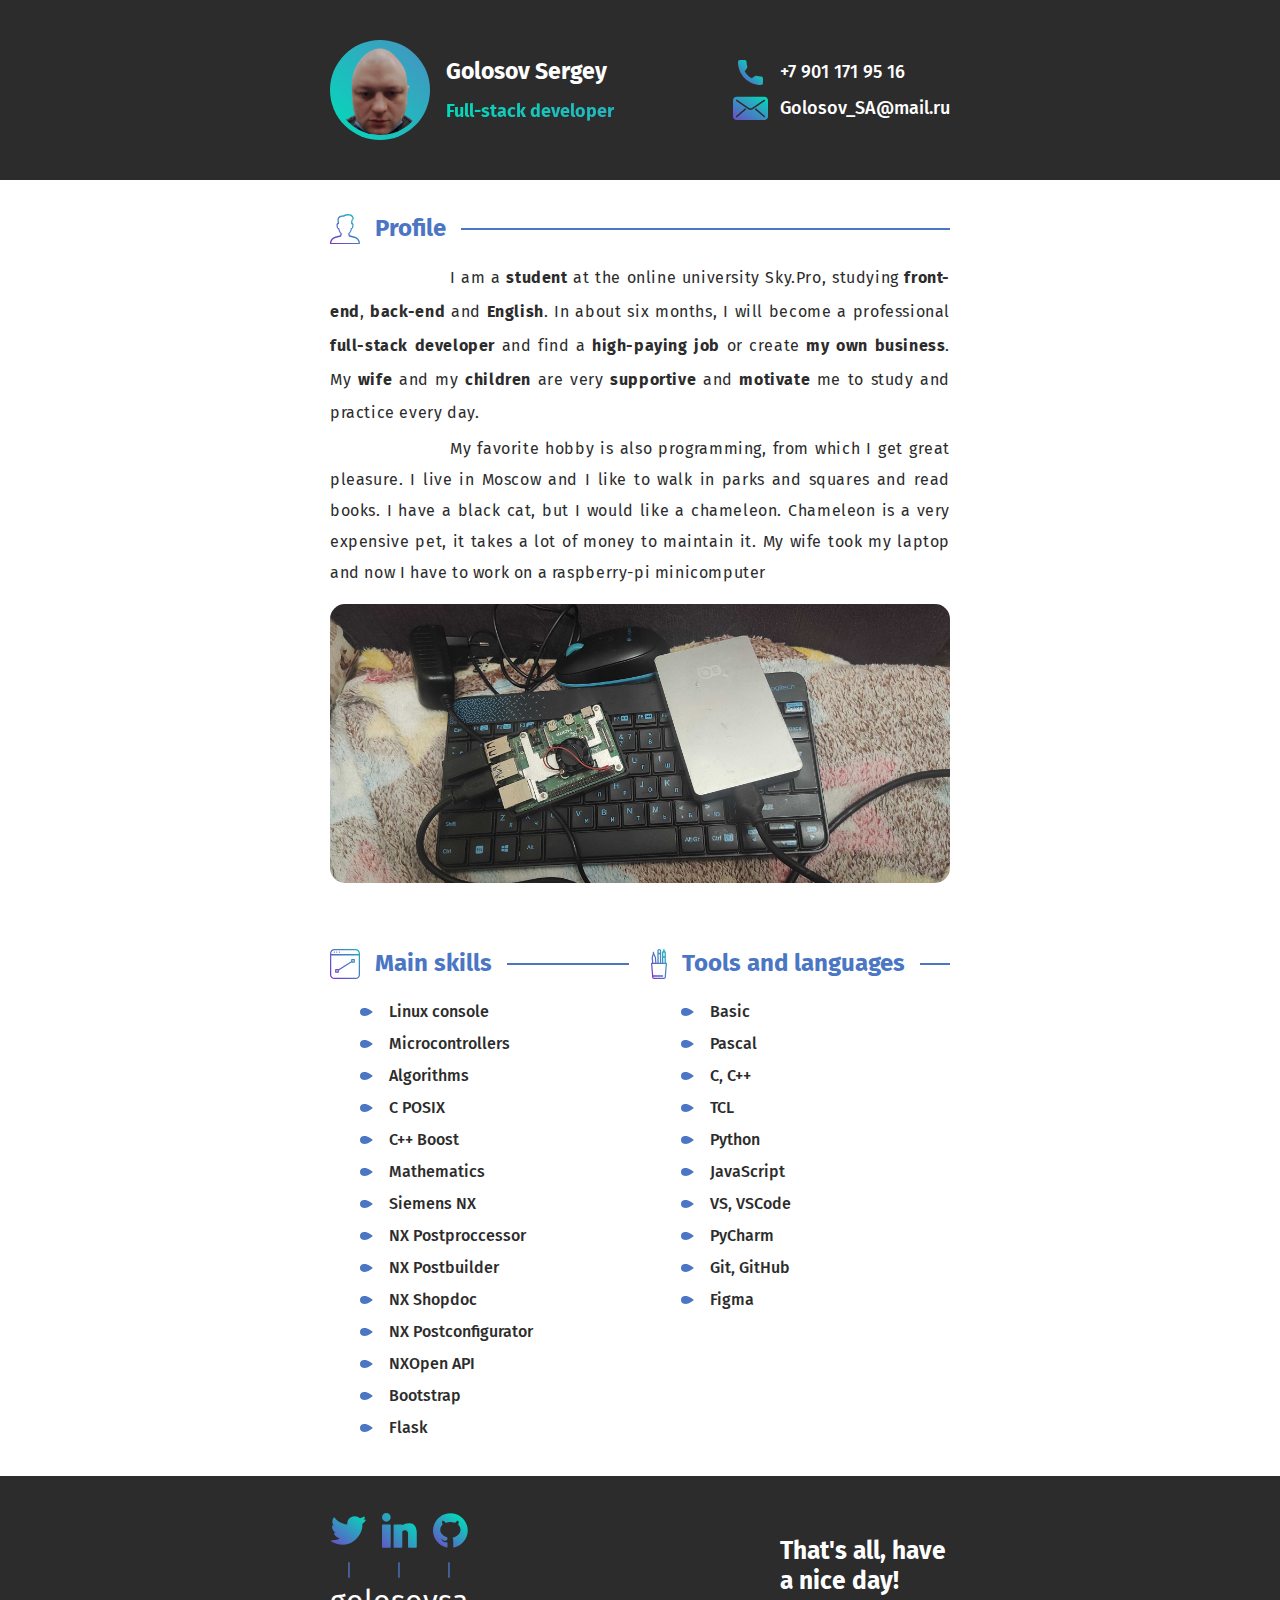
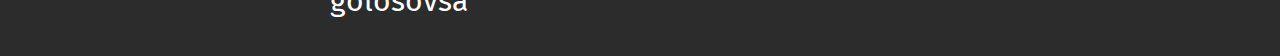
<file: part1/index.html>
<!DOCTYPE html>
<html lang="ru">
<head>
    <meta charset="UTF-8">
    <meta http-equiv="X-UA-Compatible" content="IE=edge">
    <meta name="viewport" content="width=device-width, initial-scale=1.0">
    <title>My selfolio</title>
    <link href="./style/style.css" rel="stylesheet">
</head>

<!-- https://www.figma.com/file/mZslXksM1A70tJVm8c5nGt/Resume-%26-Cover-Letter-Template-(Community)?node-id=0%3A2 -->

<body class="body">

    <header class="header align">
        <div class="header__item">
            <div class="avatar">
                <div class="avatar__back">
                    <img class="avatar__img" src="./img/avatar.png" alt="Golosov Sergey">
                </div>
                <div class="avatar__info">
                    <h1 class="avatar__title">Golosov Sergey</h1>
                    <p class="avatar__text">Full-stack developer</p>
                </div>
            </div>
        </div>
        <div class="header__item">
            <address class="contacts">
                <a class="contacts__item" href="tel:+79011719516">
                    <img class="contacts__img" src="./img/icons/contacts/phone.svg" alt="Phone">
                    <p class="contacts__text">+7 901 171 95 16</p>
                </a>
                <a class="contacts__item" href="mailto:golosov_sa@mail.ru">
                    <img class="contacts__img" src="./img/icons/contacts/email.svg" alt="Email">
                    <p class="contacts__text">Golosov_SA@mail.ru</p>
                </a>
            </address>
        </div>
        <div class="header__item header__item_for-desktop">
            <div class="social social_desktop-visible">
                <nav class="social__icons">
                    <a class="social__link" target="_blank" href="#">
                        <img class="social__img" src="./img/icons/social/twitter.svg" alt="Twitter">
                    </a>
                    <a class="social__link" target="_blank" href="#">
                        <img class="social__img" src="./img/icons/social/linkedin.svg" alt="Linkedin">
                    </a>
                    <a class="social__link" target="_blank" href="https://github.com/golosovsa">
                        <img class="social__img" src="./img/icons/social/github.svg" alt="GitHub">
                    </a>
                </nav>
                <div class="social__lines">
                    <img class="social__line" src="./img/icons/social/separator.svg" alt="Separator">
                    <img class="social__line" src="./img/icons/social/separator.svg" alt="Separator">
                    <img class="social__line" src="./img/icons/social/separator.svg" alt="Separator">
                </div>
                <p class="social__nickname">golosovsa</p>
            </div>
        </div>
    </header>

    <section class="section align">
        <div class="section__one-column">
            <div class="section__header">
                <img class="section__icon" src="./img/icons/profile.svg" alt="Profile">
                <h2 class="section__title">Profile</h2>
                <div class="section__line"></div>
            </div>
        </div>
        <div class="section__one-column">
            <p class="section__text">
                I am a <em>student</em> at the online university Sky.Pro, studying <em>front-end</em>, <em>back-end</em> and <em>English</em>.
                In about six months, I will become a professional <em>full-stack developer</em> and find a <em>high-paying job</em> or create <em>my own business</em>. 
                My <em>wife</em> and my <em>children</em> are very <em>supportive</em> and <em>motivate</em> me to study and practice every day.
            </p> 
            <p class="section__text">
                My favorite hobby is also programming, from which I get great pleasure. 
                I live in Moscow and I like to walk in parks and squares and read books. 
                I have a black cat, but I would like a chameleon.
                Chameleon is a very expensive pet, it takes a lot of money to maintain it. 
                My wife took my laptop and now I have to work on a raspberry-pi minicomputer
            </p>
        </div>
        <div class="section__one-column">
            <img class="section__img" src="./img/my_rpi.jpg" alt="My raspberry-pi">
        </div>
    </section>

    <section class="section align">
        <div class="section__two-column">
            <div class="section__list-inner">
                <div class="section__header">
                    <img class="section__icon" src="./img/icons/skills.svg" alt="Main skills">
                    <h2 class="section__title">Main skills</h2>
                    <div class="section__line"></div>
                </div>
                <ul class="section__list">
                    <li class="section__list-item">Linux console</li>
                    <li class="section__list-item">Microcontrollers</li>
                    <li class="section__list-item">Algorithms</li>
                    <li class="section__list-item">C POSIX</li>
                    <li class="section__list-item">С++ Boost</li>
                    <li class="section__list-item">Mathematics</li>
                    <li class="section__list-item">Siemens NX</li>
                    <li class="section__list-item">NX Postproccessor</li>
                    <li class="section__list-item">NX Postbuilder</li>
                    <li class="section__list-item">NX Shopdoc</li>
                    <li class="section__list-item">NX Postconfigurator</li>
                    <li class="section__list-item">NXOpen API</li>
                    <li class="section__list-item">Bootstrap</li>
                    <li class="section__list-item">Flask</li>
                </ul>
            </div>
            <div class="section__list-inner">
                <div class="section__header">
                    <img class="section__icon" src="./img/icons/tools.svg" alt="Tools and languages">
                    <h2 class="section__title">Tools and languages</h2>
                    <div class="section__line"></div>
                </div>
                <ul class="section__list">
                    <li class="section__list-item">Basic</li>
                    <li class="section__list-item">Pascal</li>
                    <li class="section__list-item">C, C++</li>
                    <li class="section__list-item">TCL</li>
                    <li class="section__list-item">Python</li>
                    <li class="section__list-item">JavaScript</li>
                    <li class="section__list-item">VS, VSCode</li>
                    <li class="section__list-item">PyCharm</li>
                    <li class="section__list-item">Git, GitHub</li>
                    <li class="section__list-item">Figma</li>
                </ul>
            </div>
        </div>
    </section>

    <footer class="footer align">
        <div class="social social_mobile-visible">
            <nav class="social__icons">
                <a class="social__link" target="_blank" href="#">
                    <img class="social__img" src="./img/icons/social/twitter.svg" alt="Twitter">
                </a>
                <a class="social__link" target="_blank" href="#">
                    <img class="social__img" src="./img/icons/social/linkedin.svg" alt="Linkedin">
                </a>
                <a class="social__link" target="_blank" href="https://github.com/golosovsa">
                    <img class="social__img" src="./img/icons/social/github.svg" alt="GitHub">
                </a>
            </nav>
            <div class="social__lines">
                <img class="social__line" src="./img/icons/social/separator.svg" alt="Separator">
                <img class="social__line" src="./img/icons/social/separator.svg" alt="Separator">
                <img class="social__line" src="./img/icons/social/separator.svg" alt="Separator">
            </div>
            <p class="social__nickname">golosovsa</p>
        </div>
        <h2 class="footer__title">That's all, have a nice day!</h2>
    </footer>
</body>
</html>
</file>
<file: part1/style/style.css>
@import url("https://fonts.googleapis.com/css2?family=Fira+Sans:wght@400;500;700&family=Roboto:wght@400;700&display=swap");
* {
  margin: 0;
  padding: 0;
}

/* big desktop version size*/
.body {
  font-family: "Fira Sans", Sans-Serif;
}

.align {
  padding-left: calc(50% - 1240px);
  padding-right: calc(50% - 1240px);
}

.header {
  height: 505px;
  background-color: #2C2C2C;
  display: -webkit-box;
  display: -ms-flexbox;
  display: flex;
  -webkit-box-orient: horizontal;
  -webkit-box-direction: normal;
      -ms-flex-flow: row nowrap;
          flex-flow: row nowrap;
  -ms-flex-line-pack: center;
      align-content: center;
  -webkit-box-pack: justify;
      -ms-flex-pack: justify;
          justify-content: space-between;
  -webkit-box-align: center;
      -ms-flex-align: center;
          align-items: center;
}

.avatar {
  display: -webkit-box;
  display: -ms-flexbox;
  display: flex;
  -webkit-column-gap: 64px;
          column-gap: 64px;
  -webkit-box-orient: horizontal;
  -webkit-box-direction: normal;
      -ms-flex-flow: row nowrap;
          flex-flow: row nowrap;
  -webkit-box-align: center;
      -ms-flex-align: center;
          align-items: center;
  -webkit-box-pack: start;
      -ms-flex-pack: start;
          justify-content: flex-start;
  -ms-flex-line-pack: center;
      align-content: center;
}

.avatar__back {
  width: 240px;
  height: 240px;
  background: linear-gradient(45deg, #01DCBA 0%, #498FC2 100%);
  border-radius: 120px;
}

.avatar__img {
  width: 224px;
  height: 224px;
  margin: 8px;
  border-radius: 112px;
  -webkit-transform: rotate(5deg);
          transform: rotate(5deg);
}

.avatar__info {
  display: -webkit-box;
  display: -ms-flexbox;
  display: flex;
  -webkit-box-orient: vertical;
  -webkit-box-direction: normal;
      -ms-flex-flow: column nowrap;
          flex-flow: column nowrap;
  row-gap: 26px;
  -webkit-box-pack: center;
      -ms-flex-pack: center;
          justify-content: center;
  -webkit-box-align: start;
      -ms-flex-align: start;
          align-items: flex-start;
  -ms-flex-line-pack: start;
      align-content: flex-start;
}

.avatar__title {
  font-style: normal;
  font-weight: 700;
  font-size: 65px;
  line-height: 78px;
  color: #fff;
}

.avatar__text {
  font-style: normal;
  font-weight: 700;
  font-size: 52.5px;
  line-height: 63px;
  color: transparent;
  background-clip: text;
  background-color: white;
  background-image: linear-gradient(142.02deg, #01DCBA 0%, #498FC2 185.95%);
  background-size: 100%;
  -webkit-background-clip: text;
  -moz-background-clip: text;
  -webkit-text-fill-color: transparent;
  -moz-text-fill-color: transparent;
}

.contacts {
  display: -webkit-box;
  display: -ms-flexbox;
  display: flex;
  -webkit-box-orient: vertical;
  -webkit-box-direction: normal;
      -ms-flex-flow: column nowrap;
          flex-flow: column nowrap;
  -ms-flex-line-pack: start;
      align-content: flex-start;
  -webkit-box-pack: center;
      -ms-flex-pack: center;
          justify-content: center;
  -webkit-box-align: start;
      -ms-flex-align: start;
          align-items: flex-start;
  row-gap: 45px;
}

.contacts:hover {
  text-decoration: none;
}

.contacts__item {
  text-decoration: none;
  display: -webkit-box;
  display: -ms-flexbox;
  display: flex;
  -webkit-box-orient: horizontal;
  -webkit-box-direction: normal;
      -ms-flex-flow: row nowrap;
          flex-flow: row nowrap;
  -webkit-column-gap: 24px;
          column-gap: 24px;
  -webkit-box-align: center;
      -ms-flex-align: center;
          align-items: center;
  -webkit-box-pack: start;
      -ms-flex-pack: start;
          justify-content: flex-start;
  -ms-flex-line-pack: center;
      align-content: center;
}

.contacts__img {
  width: 70px;
  height: 50px;
}

.contacts__text {
  font-style: normal;
  font-weight: 500;
  font-size: 40px;
  line-height: 48px;
  color: #fff;
}

.social {
  display: -webkit-box;
  display: -ms-flexbox;
  display: flex;
  -webkit-box-orient: vertical;
  -webkit-box-direction: normal;
      -ms-flex-flow: column nowrap;
          flex-flow: column nowrap;
  -webkit-box-align: center;
      -ms-flex-align: center;
          align-items: center;
  -webkit-box-pack: center;
      -ms-flex-pack: center;
          justify-content: center;
  -ms-flex-line-pack: distribute;
      align-content: space-around;
}

.social__icons {
  display: -webkit-box;
  display: -ms-flexbox;
  display: flex;
  -webkit-box-orient: horizontal;
  -webkit-box-direction: normal;
      -ms-flex-flow: row nowrap;
          flex-flow: row nowrap;
  -webkit-column-gap: 42px;
          column-gap: 42px;
  -webkit-box-align: center;
      -ms-flex-align: center;
          align-items: center;
  -webkit-box-pack: justify;
      -ms-flex-pack: justify;
          justify-content: space-between;
  -ms-flex-line-pack: center;
      align-content: center;
}

.social__link {
  text-decoration: none;
}

.social__link:hover {
  text-decoration: none;
}

.social__img {
  width: 90px;
  height: 90px;
}

.social__lines {
  -webkit-box-sizing: border-box;
          box-sizing: border-box;
  width: 100%;
  display: -webkit-box;
  display: -ms-flexbox;
  display: flex;
  -webkit-box-orient: horizontal;
  -webkit-box-direction: normal;
      -ms-flex-flow: row nowrap;
          flex-flow: row nowrap;
  -webkit-box-pack: justify;
      -ms-flex-pack: justify;
          justify-content: space-between;
  -ms-flex-line-pack: center;
      align-content: center;
  -webkit-box-align: center;
      -ms-flex-align: center;
          align-items: center;
  padding: 20px 45px 8px 45px;
}

.social__nickname {
  font-style: normal;
  font-weight: 400;
  font-size: 76px;
  line-height: 87px;
  color: #fff;
}

.social_mobile-visible {
  display: none;
}

.section {
  margin-top: 116px;
}

.section__header {
  display: -webkit-box;
  display: -ms-flexbox;
  display: flex;
  -webkit-box-orient: horizontal;
  -webkit-box-direction: normal;
      -ms-flex-flow: row nowrap;
          flex-flow: row nowrap;
  -webkit-column-gap: 42px;
          column-gap: 42px;
  -ms-flex-line-pack: center;
      align-content: center;
  -webkit-box-pack: start;
      -ms-flex-pack: start;
          justify-content: flex-start;
  -webkit-box-align: center;
      -ms-flex-align: center;
          align-items: center;
}

.section__icon {
  width: 88px;
  height: 88px;
}

.section__title {
  font-style: normal;
  font-weight: 700;
  font-size: 72px;
  line-height: 86px;
  color: #4B76C4;
  white-space: nowrap;
}

.section__line {
  width: 100%;
  height: 2px;
  background: #4B76C4;
}

.section__one-column {
  display: -ms-grid;
  display: grid;
  -ms-grid-columns: 1fr;
      grid-template-columns: 1fr;
  margin-top: 68px;
  row-gap: 20px;
}

.section__two-column {
  display: -ms-grid;
  display: grid;
  -ms-grid-columns: 1fr 1fr;
      grid-template-columns: 1fr 1fr;
  margin-top: 68px;
  row-gap: 20px;
  -webkit-column-gap: 171px;
          column-gap: 171px;
}

.section__text {
  font-style: normal;
  font-weight: 400;
  font-size: 46px;
  line-height: 84px;
  color: #2C2C2C;
  letter-spacing: 0.603279px;
  text-align: justify;
  text-indent: 120px;
}

.section__text em {
  font-style: normal;
  font-weight: 700;
  font-size: 46px;
  line-height: 84px;
  color: #2C2C2C;
}

.section__img {
  width: 100%;
  border-radius: 60px;
}

.section__list-inner {
  padding-top: 32px;
}

.section__list {
  display: -webkit-box;
  display: -ms-flexbox;
  display: flex;
  -webkit-box-orient: vertical;
  -webkit-box-direction: normal;
      -ms-flex-flow: column nowrap;
          flex-flow: column nowrap;
  -webkit-box-align: start;
      -ms-flex-align: start;
          align-items: flex-start;
  -webkit-box-pack: start;
      -ms-flex-pack: start;
          justify-content: flex-start;
  -ms-flex-line-pack: start;
      align-content: flex-start;
  list-style-position: outside;
  padding-left: 120px;
  padding-top: 16px;
}

.section__list-item {
  font-style: normal;
  font-weight: 500;
  font-size: 47px;
  line-height: 100px;
  color: #2C2C2C;
  display: -webkit-box;
  display: -ms-flexbox;
  display: flex;
  -webkit-box-orient: horizontal;
  -webkit-box-direction: normal;
      -ms-flex-flow: row nowrap;
          flex-flow: row nowrap;
  -webkit-column-gap: 60px;
          column-gap: 60px;
  -webkit-box-align: center;
      -ms-flex-align: center;
          align-items: center;
  -webkit-box-pack: start;
      -ms-flex-pack: start;
          justify-content: flex-start;
  -ms-flex-line-pack: center;
      align-content: center;
}

.section__list-item::before {
  content: "";
  background: center/cover url(./../img/icons/list-dot.svg) no-repeat;
  width: 39px;
  height: 26px;
}

.footer {
  margin-top: 116px;
  height: 505px;
  background-color: #2C2C2C;
  display: -webkit-box;
  display: -ms-flexbox;
  display: flex;
  -webkit-box-orient: horizontal;
  -webkit-box-direction: normal;
      -ms-flex-flow: row nowrap;
          flex-flow: row nowrap;
  -webkit-box-align: center;
      -ms-flex-align: center;
          align-items: center;
  -ms-flex-line-pack: center;
      align-content: center;
  -webkit-box-pack: center;
      -ms-flex-pack: center;
          justify-content: center;
}

.footer__title {
  font-style: normal;
  font-weight: 700;
  font-size: 65px;
  line-height: 78px;
  color: #fff;
}

@media (max-width: 2720px) {
  .align {
    padding-left: calc(50% - 620px);
    padding-right: calc(50% - 620px);
  }
  .header {
    height: 256px;
  }
  .avatar {
    -webkit-column-gap: 32px;
            column-gap: 32px;
  }
  .avatar__back {
    width: 120px;
    height: 120px;
    border-radius: 60px;
  }
  .avatar__img {
    width: 112px;
    height: 112px;
    margin: 4px;
    border-radius: 66px;
  }
  .avatar__info {
    row-gap: 26px;
  }
  .avatar__title {
    font-style: normal;
    font-weight: 700;
    font-size: 33px;
    line-height: 39px;
    color: #fff;
  }
  .avatar__text {
    font-style: normal;
    font-weight: 700;
    font-size: 26px;
    line-height: 31px;
    color: transparent;
  }
  .contacts {
    row-gap: 22px;
  }
  .contacts__item {
    -webkit-column-gap: 12px;
            column-gap: 12px;
  }
  .contacts__img {
    width: 35px;
    height: 25px;
  }
  .contacts__text {
    font-style: normal;
    font-weight: 500;
    font-size: 20px;
    line-height: 24px;
    color: #fff;
  }
  .social__icons {
    -webkit-column-gap: 21px;
            column-gap: 21px;
  }
  .social__img {
    width: 45px;
    height: 45px;
  }
  .social__lines {
    height: 50%;
    padding: 10px 22px 4px 22px;
  }
  .social__line {
    height: 16px;
  }
  .social__nickname {
    font-style: normal;
    font-weight: 400;
    font-size: 38px;
    line-height: 44px;
    color: #fff;
  }
  .section {
    margin-top: 64px;
  }
  .section__header {
    -webkit-column-gap: 20px;
            column-gap: 20px;
  }
  .section__icon {
    width: 44px;
    height: 44px;
  }
  .section__title {
    font-style: normal;
    font-weight: 700;
    font-size: 36px;
    line-height: 43px;
    color: #4B76C4;
  }
  .section__one-column {
    margin-top: 32px;
    row-gap: 10px;
  }
  .section__two-column {
    margin-top: 32px;
    row-gap: 10px;
    -webkit-column-gap: 64px;
            column-gap: 64px;
  }
  .section__text {
    font-style: normal;
    font-weight: 400;
    font-size: 23px;
    line-height: 41px;
    color: #2C2C2C;
  }
  .section__text em {
    font-style: normal;
    font-weight: 700;
    font-size: 23px;
    line-height: 44px;
    color: #2C2C2C;
  }
  .section__img {
    border-radius: 30px;
  }
  .section__list {
    padding-left: 60px;
  }
  .section__list-item {
    font-style: normal;
    font-weight: 500;
    font-size: 24px;
    line-height: 50px;
    color: #2C2C2C;
    -webkit-column-gap: 30px;
            column-gap: 30px;
  }
  .section__list-item::before {
    width: 20px;
    height: 13px;
  }
  .footer {
    height: 256px;
  }
  .footer__title {
    font-style: normal;
    font-weight: 700;
    font-size: 33px;
    line-height: 39px;
    color: #fff;
  }
}

@media (max-width: 1368px) {
  .align {
    padding-left: calc(50% - 310px);
    padding-right: calc(50% - 310px);
  }
  .header {
    height: 180px;
  }
  .header__item_for-desktop {
    display: none;
  }
  .avatar {
    -webkit-column-gap: 16px;
            column-gap: 16px;
  }
  .avatar__back {
    width: 100px;
    height: 100px;
    border-radius: 50px;
  }
  .avatar__img {
    width: 90px;
    height: 90px;
    margin: 5px;
    border-radius: 45px;
  }
  .avatar__info {
    row-gap: 13px;
  }
  .avatar__title {
    font-style: normal;
    font-weight: 700;
    font-size: 23px;
    line-height: 29px;
    color: #fff;
  }
  .avatar__text {
    font-style: normal;
    font-weight: 700;
    font-size: 18px;
    line-height: 24px;
    color: transparent;
  }
  .contacts {
    row-gap: 11px;
  }
  .contacts__item {
    -webkit-column-gap: 12px;
            column-gap: 12px;
  }
  .contacts__img {
    width: 35px;
    height: 25px;
  }
  .contacts__text {
    font-style: normal;
    font-weight: 500;
    font-size: 18px;
    line-height: 24px;
    color: #fff;
  }
  .social__icons {
    -webkit-column-gap: 16px;
            column-gap: 16px;
  }
  .social__img {
    width: 35px;
    height: 35px;
  }
  .social__lines {
    height: 50%;
    padding: 10px 18px 4px 18px;
  }
  .social__line {
    height: 16px;
  }
  .social__nickname {
    font-style: normal;
    font-weight: 400;
    font-size: 30px;
    line-height: 38px;
    color: #fff;
  }
  .social_desktop-visible {
    display: none;
  }
  .social_mobile-visible {
    display: -webkit-box;
    display: -ms-flexbox;
    display: flex;
  }
  .section {
    margin-top: 32px;
  }
  .section__header {
    -webkit-column-gap: 15px;
            column-gap: 15px;
  }
  .section__icon {
    width: 30px;
    height: 30px;
  }
  .section__title {
    font-style: normal;
    font-weight: 700;
    font-size: 24px;
    line-height: 33px;
    color: #4B76C4;
  }
  .section__one-column {
    margin-top: 16px;
    row-gap: 5px;
  }
  .section__two-column {
    margin-top: 16px;
    row-gap: 5px;
    -webkit-column-gap: 22px;
            column-gap: 22px;
  }
  .section__text {
    font-style: normal;
    font-weight: 400;
    font-size: 16px;
    line-height: 31px;
    color: #2C2C2C;
  }
  .section__text em {
    font-style: normal;
    font-weight: 700;
    font-size: 16px;
    line-height: 34px;
    color: #2C2C2C;
  }
  .section__img {
    border-radius: 15px;
  }
  .section__list {
    padding-left: 30px;
  }
  .section__list-item {
    font-style: normal;
    font-weight: 500;
    font-size: 16px;
    line-height: 32px;
    color: #2C2C2C;
    -webkit-column-gap: 16px;
            column-gap: 16px;
  }
  .section__list-item::before {
    width: 13.333px;
    height: 8.666px;
  }
  .footer {
    margin-top: 32px;
    height: 180px;
    -webkit-box-pack: justify;
        -ms-flex-pack: justify;
            justify-content: space-between;
  }
  .footer__title {
    font-style: normal;
    font-weight: 700;
    font-size: 24.5px;
    line-height: 30px;
    color: #fff;
    width: 170px;
  }
}

@media (max-width: 684px) {
  .align {
    padding-left: calc(50% - 155px);
    padding-right: calc(50% - 155px);
  }
  .header {
    height: 300px;
    -webkit-box-orient: vertical;
    -webkit-box-direction: normal;
        -ms-flex-flow: column nowrap;
            flex-flow: column nowrap;
    -webkit-box-pack: space-evenly;
        -ms-flex-pack: space-evenly;
            justify-content: space-evenly;
  }
  .header__item_for-desktop {
    display: none;
  }
  .social__icons {
    -webkit-column-gap: 16px;
            column-gap: 16px;
  }
  .social__img {
    width: 35px;
    height: 35px;
  }
  .social__lines {
    height: 50%;
    padding: 10px 18px 4px 18px;
  }
  .social__line {
    height: 16px;
  }
  .social__nickname {
    font-style: normal;
    font-weight: 400;
    font-size: 30px;
    line-height: 38px;
    color: #fff;
  }
  .social_desktop-visible {
    display: none;
  }
  .social_mobile-visible {
    display: -webkit-box;
    display: -ms-flexbox;
    display: flex;
  }
  .section__header {
    -webkit-column-gap: 15px;
            column-gap: 15px;
  }
  .section__icon {
    width: 30px;
    height: 30px;
  }
  .section__one-column {
    margin-top: 16px;
    row-gap: 5px;
  }
  .section__two-column {
    -ms-grid-columns: 1fr;
        grid-template-columns: 1fr;
    margin-top: 16px;
    row-gap: 5px;
    -webkit-column-gap: 22px;
            column-gap: 22px;
  }
  .section__text {
    text-indent: 44px;
  }
  .section__img {
    border-radius: 8px;
  }
  .section__list {
    padding-left: 30px;
  }
  .section__list-item {
    font-style: normal;
    font-weight: 500;
    font-size: 16px;
    line-height: 32px;
    color: #2C2C2C;
    -webkit-column-gap: 16px;
            column-gap: 16px;
  }
  .section__list-item::before {
    width: 13.333px;
    height: 8.666px;
  }
  .footer {
    margin-top: 64px;
    height: 300px;
    -webkit-box-orient: vertical;
    -webkit-box-direction: normal;
        -ms-flex-flow: column nowrap;
            flex-flow: column nowrap;
    -webkit-box-pack: space-evenly;
        -ms-flex-pack: space-evenly;
            justify-content: space-evenly;
  }
  .footer__title {
    font-style: normal;
    font-weight: 700;
    font-size: 24.5px;
    line-height: 30px;
    color: #fff;
    width: 170px;
  }
}
/*# sourceMappingURL=style.css.map */
</file>
